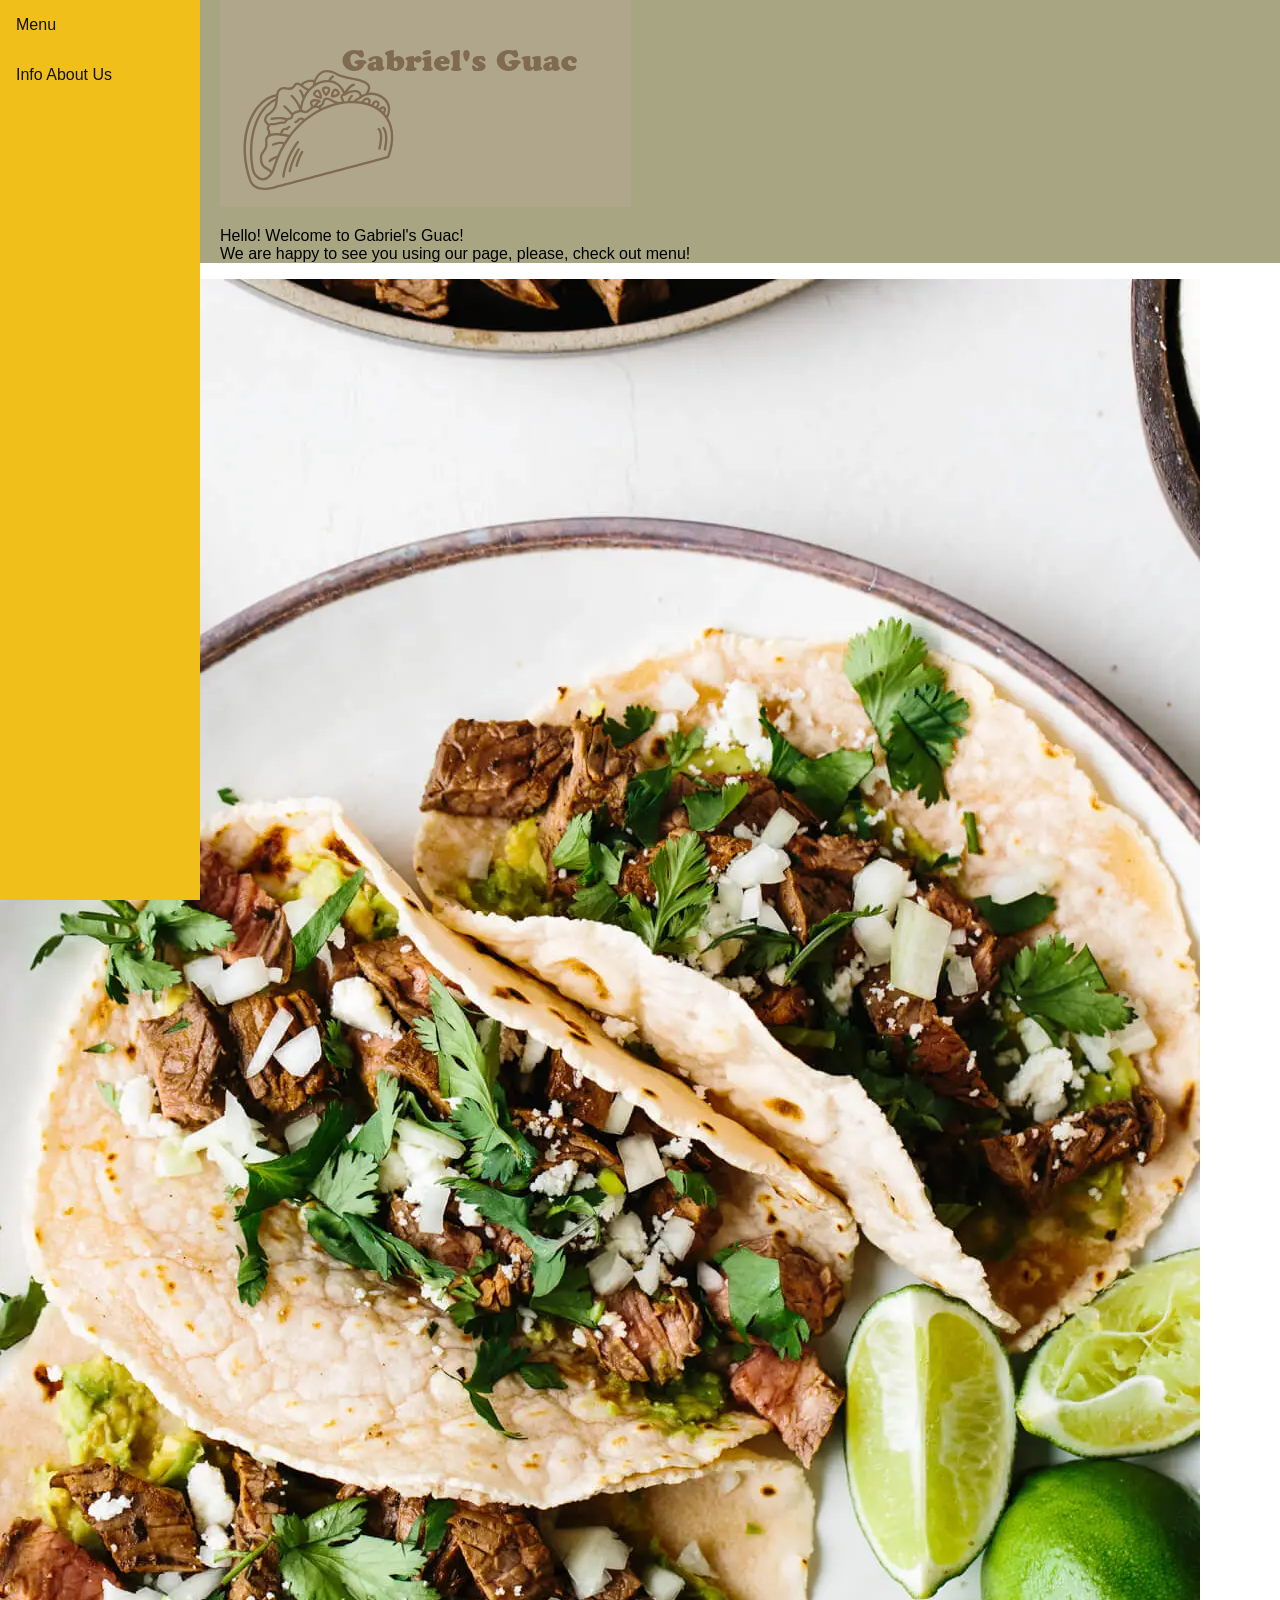
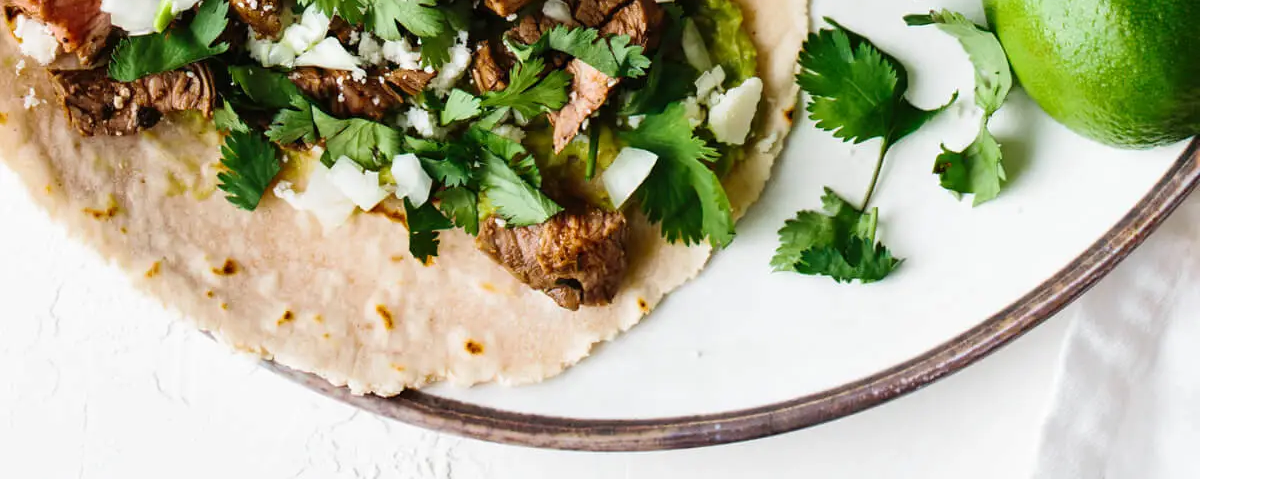
<file: index.html>
<!DOCTYPE html>
<html lang="en">
<head>
<title>Gabriel's Guac</title>
<meta charset="utf-8">
<meta name="viewport" content="width=device-width, initial-scale=1">
<style>
* {
  box-sizing: border-box;
}

body {
  margin: 0;
  font-family: Arial, Helvetica, sans-serif;
}

/* Style the side navigation */
.sidenav {
  height: 100%;
  width: 200px;
  position: fixed;
  z-index: 1;
  top: 0;
  left: 0;
  background-color: #f1bf1a;
  overflow-x: hidden;
}


/* Side navigation links */
.sidenav a {
  color: #111;
  padding: 16px;
  text-decoration: none;
  display: block;
}

/* Change color on hover */
.sidenav a:hover {
  background-color: #ddd;
  color: black;
}

/* Style the content */
.content {
  margin-left: 200px;
  padding-left: 20px;
  background-color: #A8A582;
}
.p1 {
  align-items: center;
}
</style>
</head>
<body>

<div class="sidenav">
  <a href="menu.html">Menu</a>
  <a href="info.html">Info About Us</a>
</div>
<div>
<div class="content">
<img src="/images/logo.PNG">  
  <p>Hello! Welcome to Gabriel's Guac!<br>We are happy to see you using our page, please, check out menu!</p>
</div>
<p1><img src="images/taco.PNG">
</div>
</body>
</html>
</file>
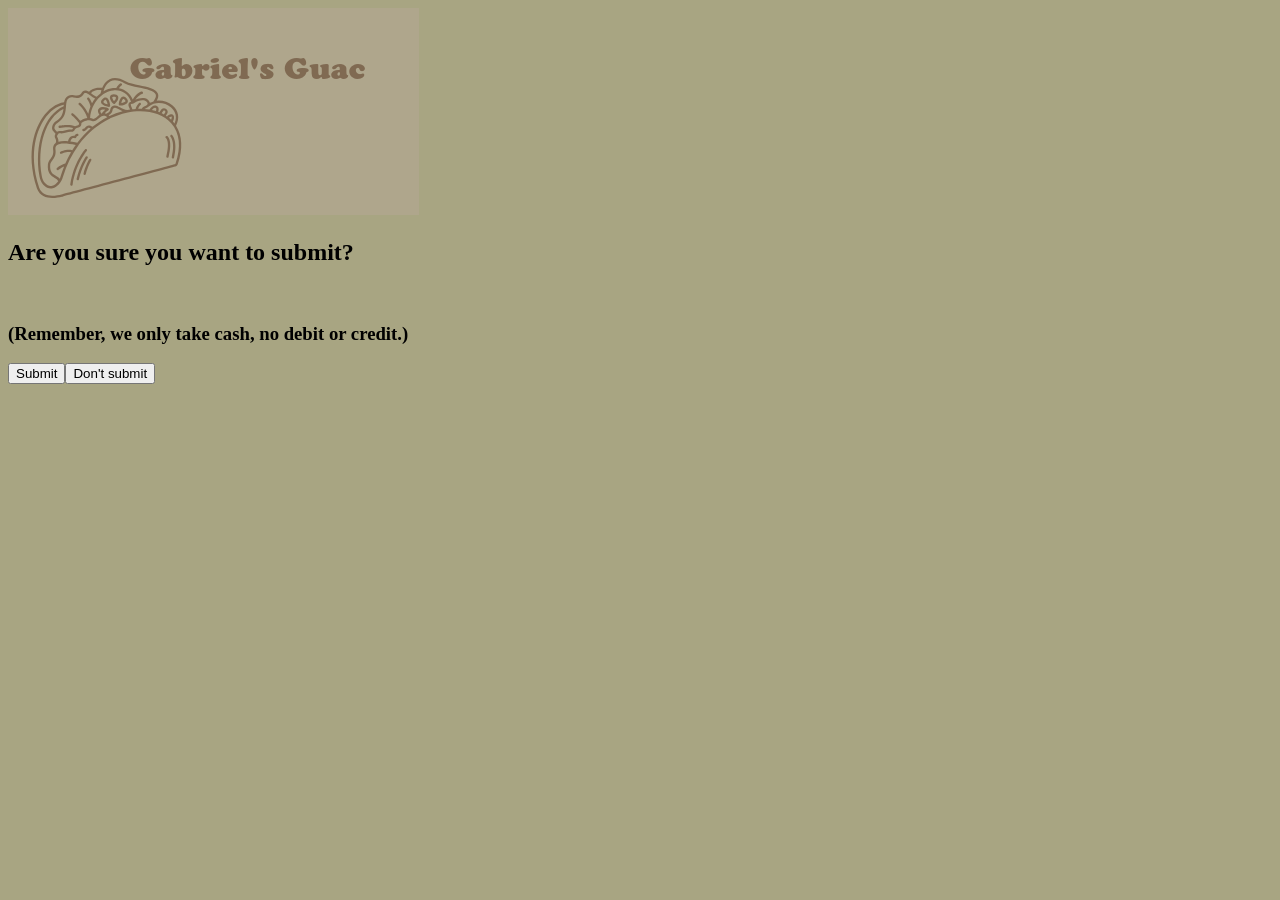
<file: AUS.html>
<!DOCTYPE html>
<html lang="en">
<head>
    <meta charset="UTF-8">
    <meta name="viewport" content="width=device-width, initial-scale=1.0">
    <title>Gabriel's Guac</title>
</head>
<style>body {background-color: #A8A582}</style>
<body>
<img src="images/logo.PNG">    
<h2>Are you sure you want to submit?</h2><br><h3>(Remember, we only take cash, no debit or credit.)</h3><u><a href="index.html"><button type="button">Submit</button></a></u><u><a href="menu.html"><button type="button">Don't submit</button></a></u>   
</body>
</html>
</file>
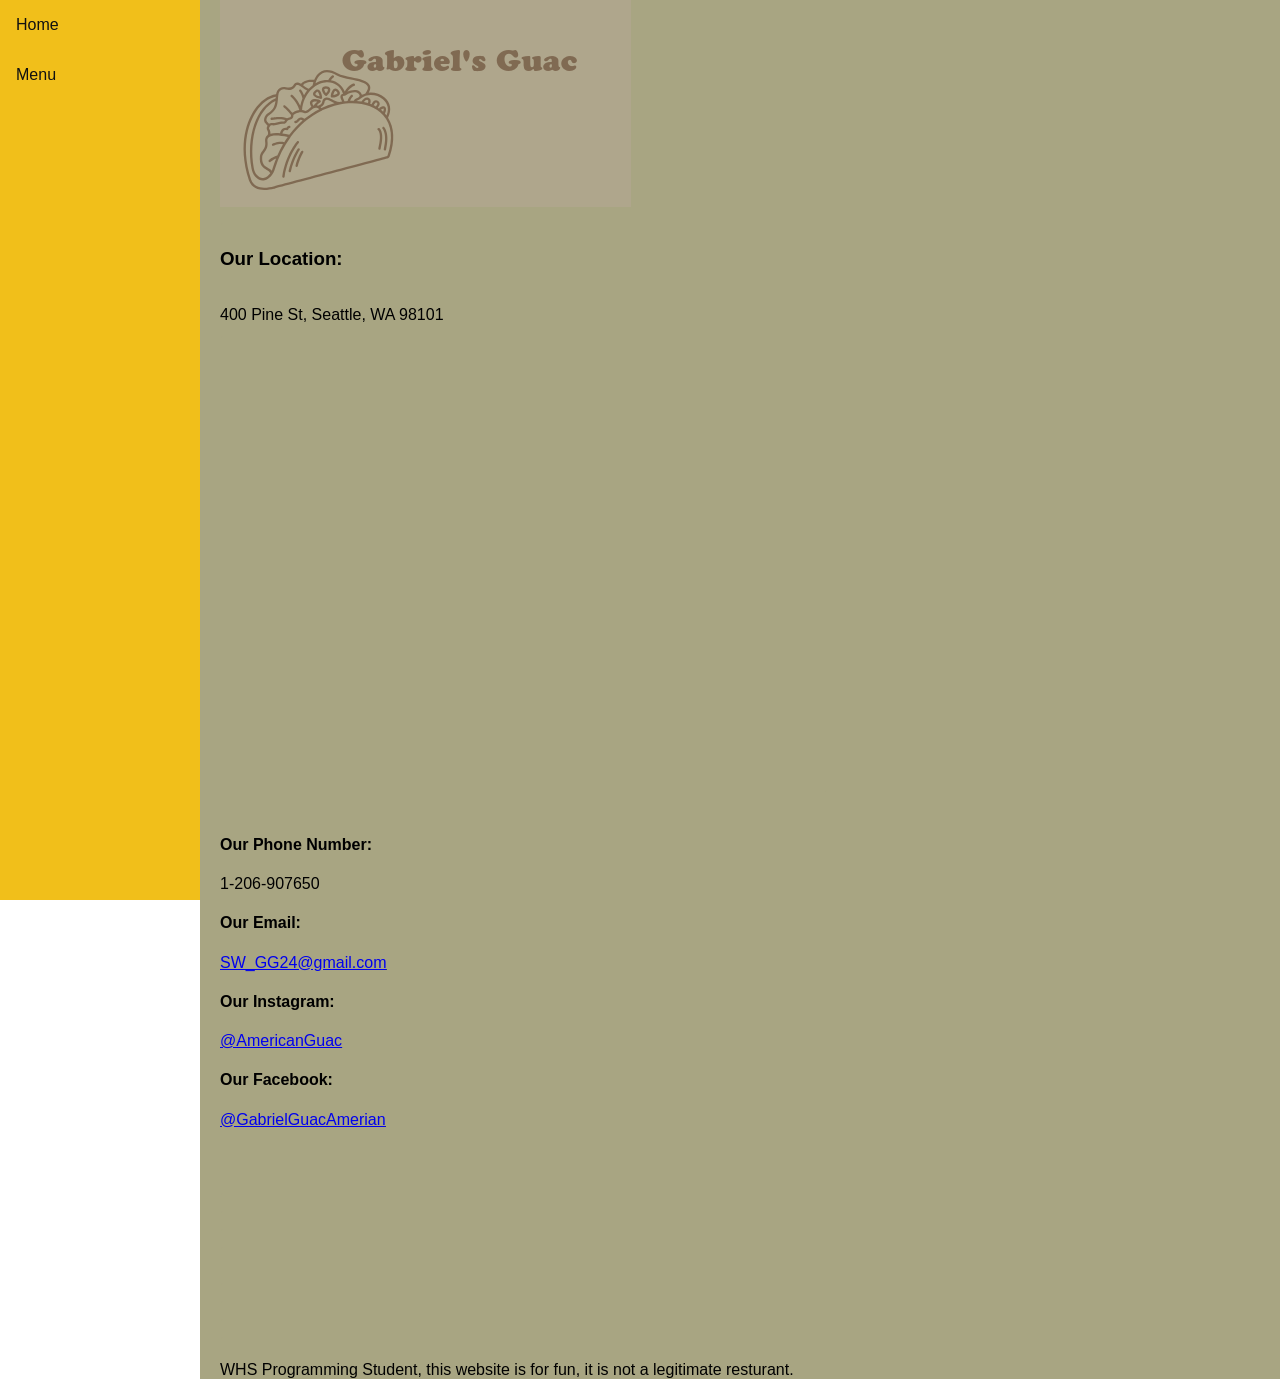
<file: info.html>
<!DOCTYPE html>
<html lang="en">
<head>
<title>Gabriel's Guac</title>
<meta charset="utf-8">
<meta name="viewport" content="width=device-width, initial-scale=1">
<style>
* {
  box-sizing: border-box;
}

body {
  margin: 0;
  font-family: Arial, Helvetica, sans-serif;
}

/* Style the side navigation */
.sidenav {
  height: 100%;
  width: 200px;
  position: fixed;
  z-index: 1;
  top: 0;
  left: 0;
  background-color: #f1bf1a;
  overflow-x: hidden;
}
inv {
  color:#A8A582;;
}

/* Side navigation links */
.sidenav a {
  color: #111;
  padding: 16px;
  text-decoration: none;
  display: block;
}

/* Change color on hover */
.sidenav a:hover {
  background-color: #ddd;
  color: black;
}

/* Style the content */
.content {
  margin-left: 200px;
  padding-left: 20px;
  background-color: #A8A582;
}
</style>
</head>
<body>

<div class="sidenav">
  <a href="index.html">Home</a>
  <a href="menu.html">Menu</a>
</div>

<div class="content">
  <img src="images/logo.PNG"><br>
  <inv>.</inv><br>
  <h3>Our Location:</h3><br>
  400 Pine St, Seattle, WA 98101<br>
    <inv>.</inv><br>
    <iframe src="https://www.google.com/maps/embed?pb=!1m18!1m12!1m3!1d168.10837591856298!2d-122.33722696921932!3d47.611861440629845!2m3!1f0!2f0!3f0!3m2!1i1024!2i768!4f13.1!3m3!1m2!1s0x54906ab4ad1e41fd%3A0x9fda0b94c48775d9!2s400%20Pine%20St%2C%20Seattle%2C%20WA%2098101!5e0!3m2!1sen!2sus!4v1734705716207!5m2!1sen!2sus" width="600" height="450" style="border:0;" allowfullscreen="" loading="lazy" referrerpolicy="no-referrer-when-downgrade"></iframe>
<inv>.</inv><br><br><h4>Our Phone Number:</h4> 1-206-907650<br>
<p><h4>Our Email:</h4> <u><a href="https://mail.google.com/">SW_GG24@gmail.com</a></u><br></p>
<p><h4>Our Instagram:</h4> <u><a href="https://www.instagram.com/">@AmericanGuac</a></u></p>
<p><h4>Our Facebook:</h4> <u><a href="https://www.facebook.com/">@GabrielGuacAmerian</a></u><p>
  <br>
<br> <inv>.</inv><br> <inv>.</inv><br> <inv>.</inv><br> <inv>.</inv><br><br> <inv>.</inv><br> <inv>.</inv><br>  <inv>.</inv><br><inv>.</inv><br><br>WHS Programming Student, this website is for fun, it is not a legitimate resturant.</div>

  </div>

</body>
</html>
</file>
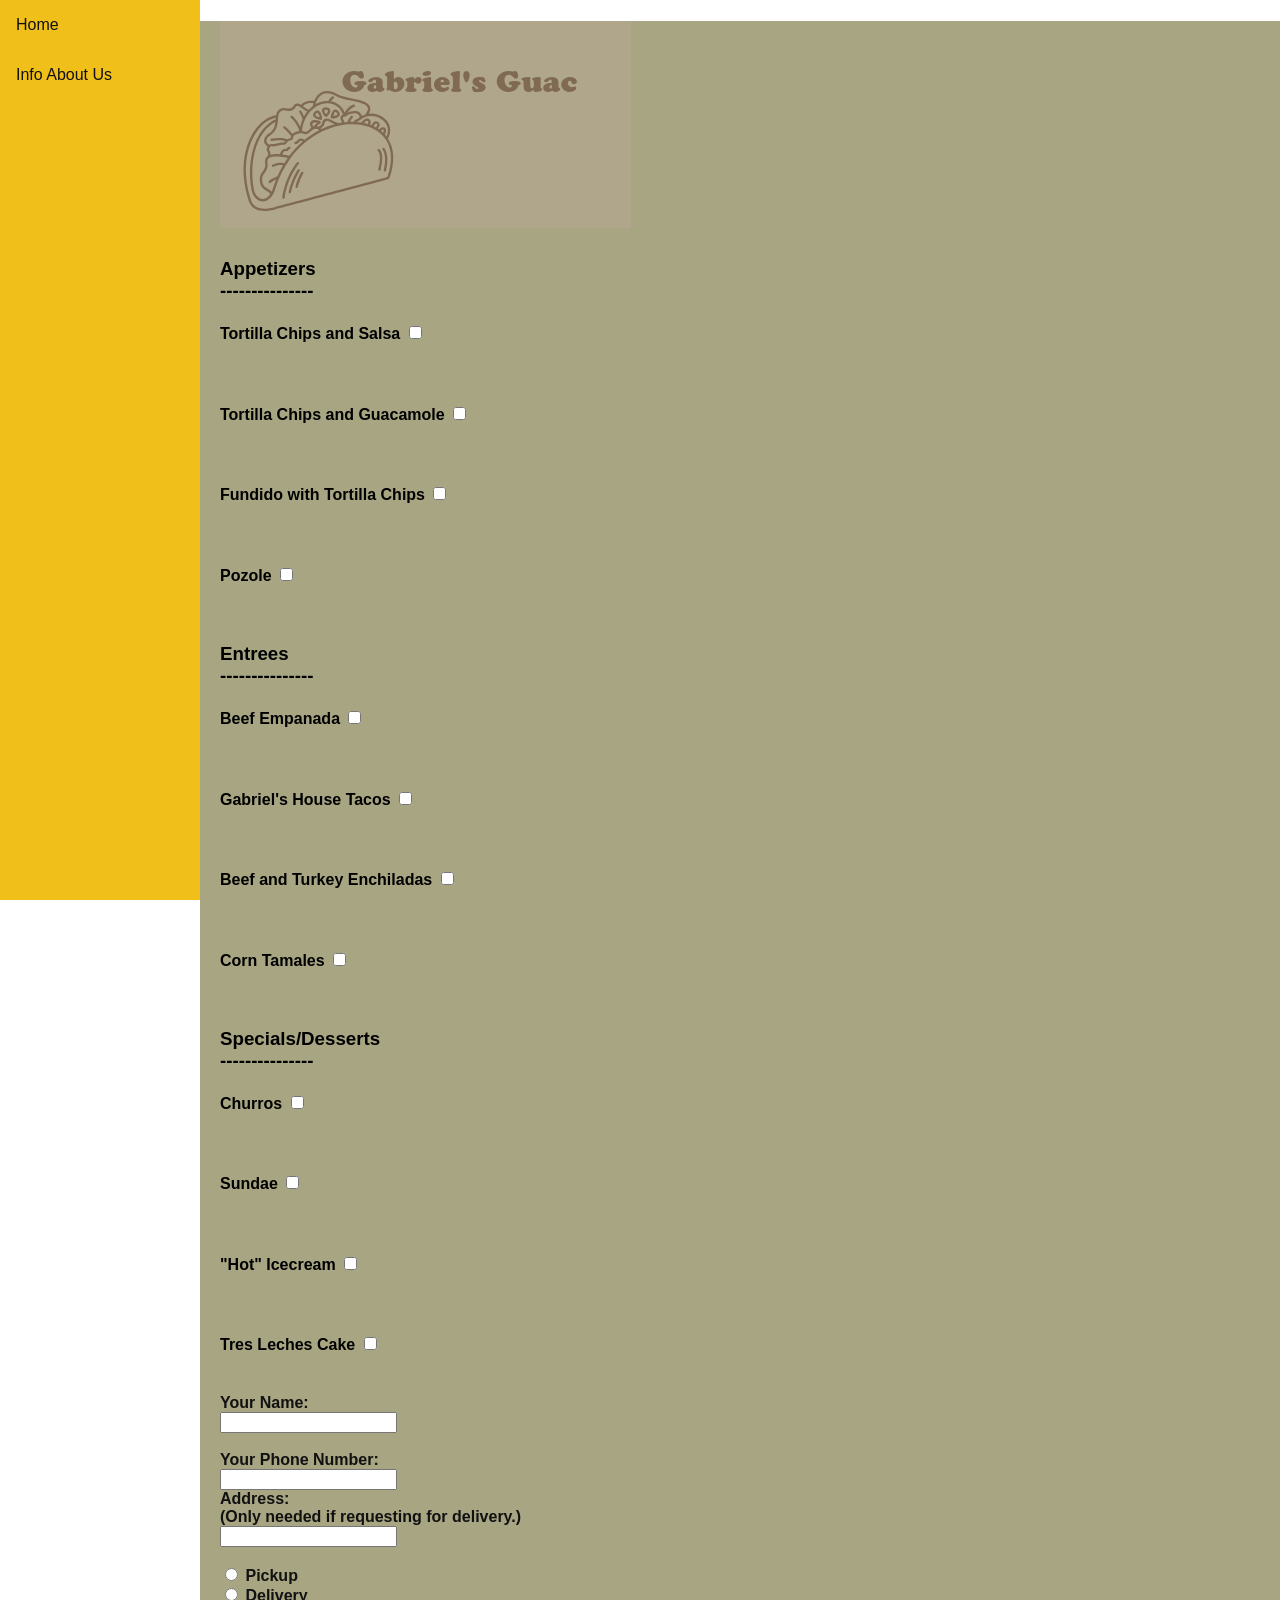
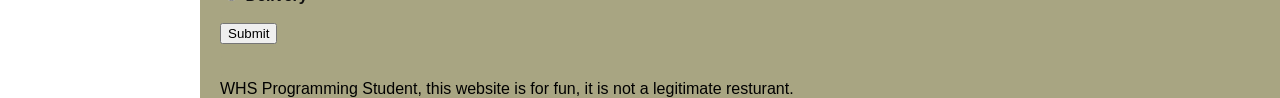
<file: menu.html>
<!DOCTYPE html>
<html lang="en">
<head>
<title>Gabriel's Guac</title>
<meta charset="utf-8">
<meta name="viewport" content="width=device-width, initial-scale=1">
<style>
* {
  box-sizing: border-box;
}
inv {
    color: #A8A582;
}

b {
    color: #111;
}
body {
  margin: 0;
  font-family: Arial, Helvetica, sans-serif;
}
center {
    text-align: center;
}
/* Style the side navigation */
.sidenav {
  height: 100%;
  width: 200px;
  position: fixed;
  z-index: 1;
  top: 0;
  left: 0;
  background-color: #f1bf1a;
  overflow-x: hidden;
}


/* Side navigation links */
.sidenav a {
  color: #111;
  padding: 16px;
  text-decoration: none;
  display: block;
}

/* Change color on hover */
.sidenav a:hover {
  background-color: #ddd;
  color: #111;
}

/* Style the content */
.content {
  margin-left: 200px;
  padding-left: 20px;
  background-color: #A8A582;
}
</style>
</head>
<body>

<div class="sidenav">
  <a href="index.html">Home</a>
  <a href="info.html">Info About Us</a>
</div>

<div class="content">
  <h1><img src="images/logo.PNG"></h1>
  <h3>Appetizers<br>---------------</h3>
  <h4>Tortilla Chips and Salsa <input type="checkbox"></h4>
    <inv>.</inv><br>
    <h4>Tortilla Chips and Guacamole <input type="checkbox"></h4>
    <inv>.</inv><br>
    <h4>Fundido with Tortilla Chips <input type="checkbox"></h4>
        <inv>.</inv><br>
<h4>Pozole <input type="checkbox"></h4>
            <inv>.</inv><br>
<h3>Entrees<br>---------------</h3>
<h4>Beef Empanada <input type="checkbox"></h4>
<inv>.</inv><br>
<h4>Gabriel's House Tacos <input type="checkbox"></h4>
<inv>.</inv><br>
<h4>Beef and Turkey Enchiladas <input type="checkbox"></h4>
        <inv>.</inv><br>
<h4>Corn Tamales <input type="checkbox"></h4>
            <inv>.</inv><br>
                <h3>Specials/Desserts<br>---------------</h3>
<h4>Churros <input type="checkbox"></h4>
<inv>.</inv><br>
<h4>Sundae <input type="checkbox"></h4>
<inv>.</inv><br>
<h4>"Hot" Icecream <input type="checkbox"></h4>
<inv>.</inv><br>
<h4>Tres Leches Cake <input type="checkbox"></h4>
<inv>.</inv><br>

    <label for="fname"><b>Your Name:</b></label><br>
    <input type="text"><br>
    <inv>.</inv><br>
    <label for="fname"><b>Your Phone Number:</b></label><br>
    <input type="text"><br>
    <label for="css"><b>Address:<br>(Only needed if requesting for delivery.)</b></label><br>
    <input type="text"><br>
    <inv>.</inv><br>
        <input type="radio" id="html" name="fav_language" value="HTML">
        <label for="html"><b>Pickup</b></label><br>
        <input type="radio" id="css" name="fav_language" value="CSS">
        <label for="css"><b>Delivery</b></label><br>
        <inv>.</inv><br>
        <u><a href="AUS.html"><button type="button">Submit</button></a></u>
  </form><br>
  <inv>.</inv><br>
  <inv>.</inv><br>
  WHS Programming Student, this website is for fun, it is not a legitimate resturant. 
</div>
</div>

</body>
</html>
</file>
